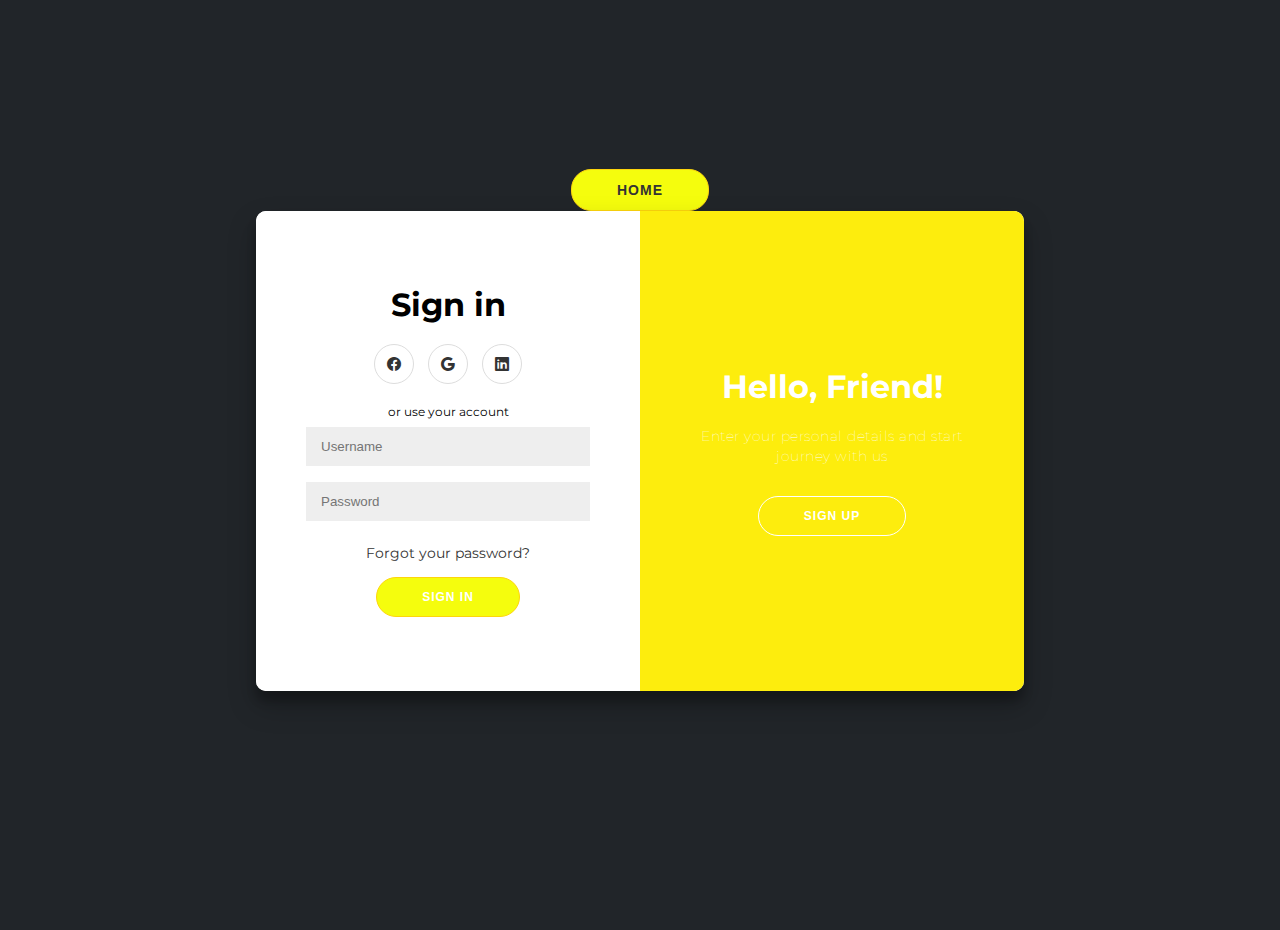
<file: uploads/login.html>
<!DOCTYPE html>
<html lang="en">
  <head>
    <meta charset="UTF-8" />
    <meta http-equiv="X-UA-Compatible" content="IE=edge" />
    <meta name="viewport" content="width=device-width, initial-scale=1.0" />
    <link
      rel="icon"
      href="/images/astronomy_earth_galaxy_planet_space_system_universe_icon_156881.ico"
    />
    <link rel="stylesheet" href="/css/login.css" />
    <link
      rel="stylesheet"
      href="https://cdn.jsdelivr.net/npm/bootstrap-icons@1.3.0/font/bootstrap-icons.css"
    />

    <title>Blog Now</title>
  </head>
  <body>
    <div>
      <button
        class="navbar-toggler"
        type="button"
        data-toggle="collapse"
        data-target="#ftco-nav"
        aria-controls="ftco-nav"
        aria-expanded="false"
        aria-label="Toggle navigation"
      >
        <span class="oi oi-menu"></span
        ><a href="/uploads/index.html" class="nav-link">Home</a>
      </button>
    </div>

    <div class="container" id="container">
      <div class="form-container sign-up-container">
        <form action="login.html">
          <h1>Create Account</h1>
          <div class="social-container">
            <a href="#" class="social "><i class="bi bi-facebook"></i></a>
            <a href="#" class="social"><i class="bi bi-google"></i></i></a>
            <a href="#" class="social"><i class="bi bi-linkedin"></i></a>
          </div>
          <span>or use your email for registration</span>
          <input type="text" placeholder="Username" />
          <input type="email" placeholder="Email" />
          <input type="password" placeholder="Password" />
          <button type="submit">Sign Up</button>
        </form>
      </div>
      <div class="form-container sign-in-container">
        <form action="logged.html">
          <h1>Sign in</h1>
          <div class="social-container">
            <a href="#" class="social"><i class="bi bi-facebook"></i></a>
            <a href="#" class="social"><i class="bi bi-google"></i></i></a>
            <a href="#" class="social"><i class="bi bi-linkedin"></i></a>
          </div>
          <span>or use your account</span>
          <input type="Username" placeholder="Username" />
          <input type="password" placeholder="Password" />
          <a href="#">Forgot your password?</a>
          <button type="submit">Sign In</button>
        </form>
      </div>
      
      <div class="overlay-container  ">
        <div class="overlay ">
          <div class="overlay-panel overlay-left ">
            <h1>Welcome Back!</h1>
            <p>
              To keep connected with us please login with your personal info
            </p>
            <button class="ghost" id="signIn">Sign In</button>
          </div>
          <div class="overlay-panel overlay-right">
            <h1>Hello, Friend!</h1>
            <p>Enter your personal details and start journey with us</p>
            <button class="ghost" id="signUp">Sign Up</button>
          </div>
        </div>
      </div>
    </div>
    

    <script src="/js/login.js"></script>
  </body>
</html>
</file>
<file: css/login.css>
@import url("https://fonts.googleapis.com/css?family=Montserrat:400,800");

* {
  box-sizing: border-box;
}

body {
  background-color: #212529;
  display: flex;
  justify-content: center;
  align-items: center;
  flex-direction: column;
  font-family: "Montserrat", sans-serif;
  height: 100vh;
  margin: -20px 0 50px;
}

h1 {
  font-weight: bold;
  margin: 0;
}

h2 {
  text-align: center;
}

p {
  font-size: 14px;
  font-weight: 100;
  line-height: 20px;
  letter-spacing: 0.5px;
  margin: 20px 0 30px;
}

span {
  font-size: 12px;
}

a {
  color: #333;
  font-size: 14px;
  text-decoration: none;
  margin: 15px 0;
}
.topnav {
  background-color: #333;
  overflow: hidden;
}
.topnav a {
  float: left;
  color: #f2f2f2;
  text-align: center;
  padding: 14px 16px;
  text-decoration: none;
  font-size: 17px;
}
.topnav a:hover {
  background-color: #ddd;
  color: black;
}
.topnav a.active {
  background-color: #04aa6d;
  color: white;
}

button {
  border-radius: 20px;
  border: 1px solid hsl(50, 98%, 52%);
  background-color: #f5fd0d;
  color: #ffffff;
  font-size: 12px;
  font-weight: bold;
  padding: 12px 45px;
  letter-spacing: 1px;
  text-transform: uppercase;
  transition: transform 80ms ease-in;
}

button:active {
  transform: scale(0.95);
}

button:focus {
  outline: none;
}

button.ghost {
  background-color: transparent;
  border-color: #ffffff;
}

form {
  background-color: #ffffff;
  display: flex;
  align-items: center;
  justify-content: center;
  flex-direction: column;
  padding: 0 50px;
  height: 100%;
  text-align: center;
}

input {
  background-color: #eee;
  border: none;
  padding: 12px 15px;
  margin: 8px 0;
  width: 100%;
}

.container {
  background-color: #fff;
  border-radius: 10px;
  box-shadow: 0 14px 28px rgba(0, 0, 0, 0.25), 0 10px 10px rgba(0, 0, 0, 0.22);
  position: relative;
  overflow: hidden;
  width: 768px;
  max-width: 100%;
  min-height: 480px;
}

.form-container {
  position: absolute;
  top: 0;
  height: 100%;
  transition: all 0.6s ease-in-out;
}

.sign-in-container {
  left: 0;
  width: 50%;
  z-index: 2;
}

.container.right-panel-active .sign-in-container {
  transform: translateX(100%);
}

.sign-up-container {
  left: 0;
  width: 50%;
  opacity: 0;
  z-index: 1;
}

.container.right-panel-active .sign-up-container {
  transform: translateX(100%);
  opacity: 1;
  z-index: 5;
  animation: show 0.6s;
}

@keyframes show {
  0%,
  49.99% {
    opacity: 0;
    z-index: 1;
  }

  50%,
  100% {
    opacity: 1;
    z-index: 5;
  }
}

.overlay-container {
  position: absolute;
  top: 0;
  left: 50%;
  width: 50%;
  height: 100%;
  overflow: hidden;
  transition: transform 0.6s ease-in-out;
  z-index: 100;
}

.container.right-panel-active .overlay-container {
  transform: translateX(-100%);
}

.overlay {
  background: #fded0d;
  background: -webkit-linear-gradient(to right, #fdf50d, #ddfd0d);
  background: linear-gradient(to right, #fded0d, #fded0d);
  background-repeat: no-repeat;
  background-size: cover;
  background-position: 0 0;
  color: #ffffff;
  position: relative;
  left: -100%;
  height: 100%;
  width: 200%;
  transform: translateX(0);
  transition: transform 0.6s ease-in-out;
}

.container.right-panel-active .overlay {
  transform: translateX(50%);
}

.overlay-panel {
  position: absolute;
  display: flex;
  align-items: center;
  justify-content: center;
  flex-direction: column;
  padding: 0 40px;
  text-align: center;
  top: 0;
  height: 100%;
  width: 50%;
  transform: translateX(0);
  transition: transform 0.6s ease-in-out;
}

.overlay-left {
  transform: translateX(-20%);
}

.container.right-panel-active .overlay-left {
  transform: translateX(0);
}

.overlay-right {
  right: 0;
  transform: translateX(0);
}

.container.right-panel-active .overlay-right {
  transform: translateX(20%);
}

.social-container {
  margin: 20px 0;
}

.social-container a {
  border: 1px solid #dddddd;
  border-radius: 50%;
  display: inline-flex;
  justify-content: center;
  align-items: center;
  margin: 0 5px;
  height: 40px;
  width: 40px;
}
</file>
